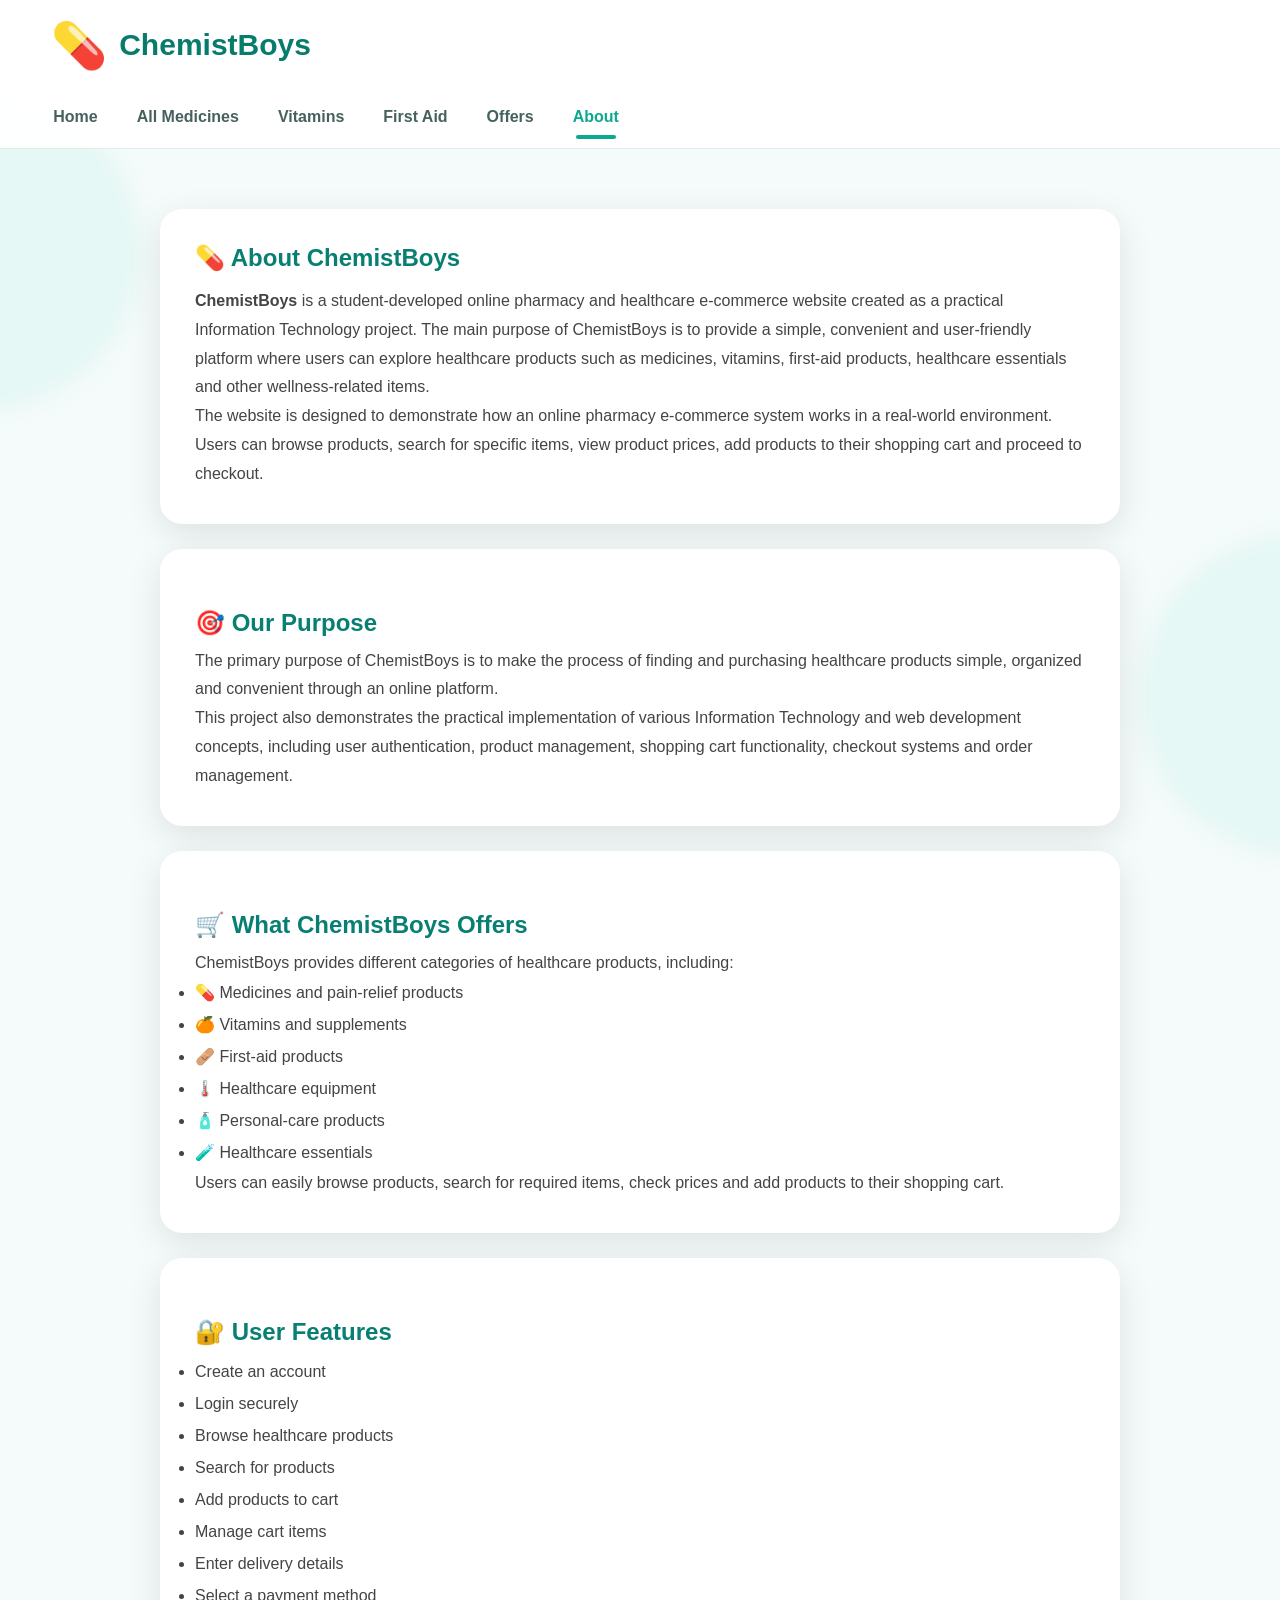
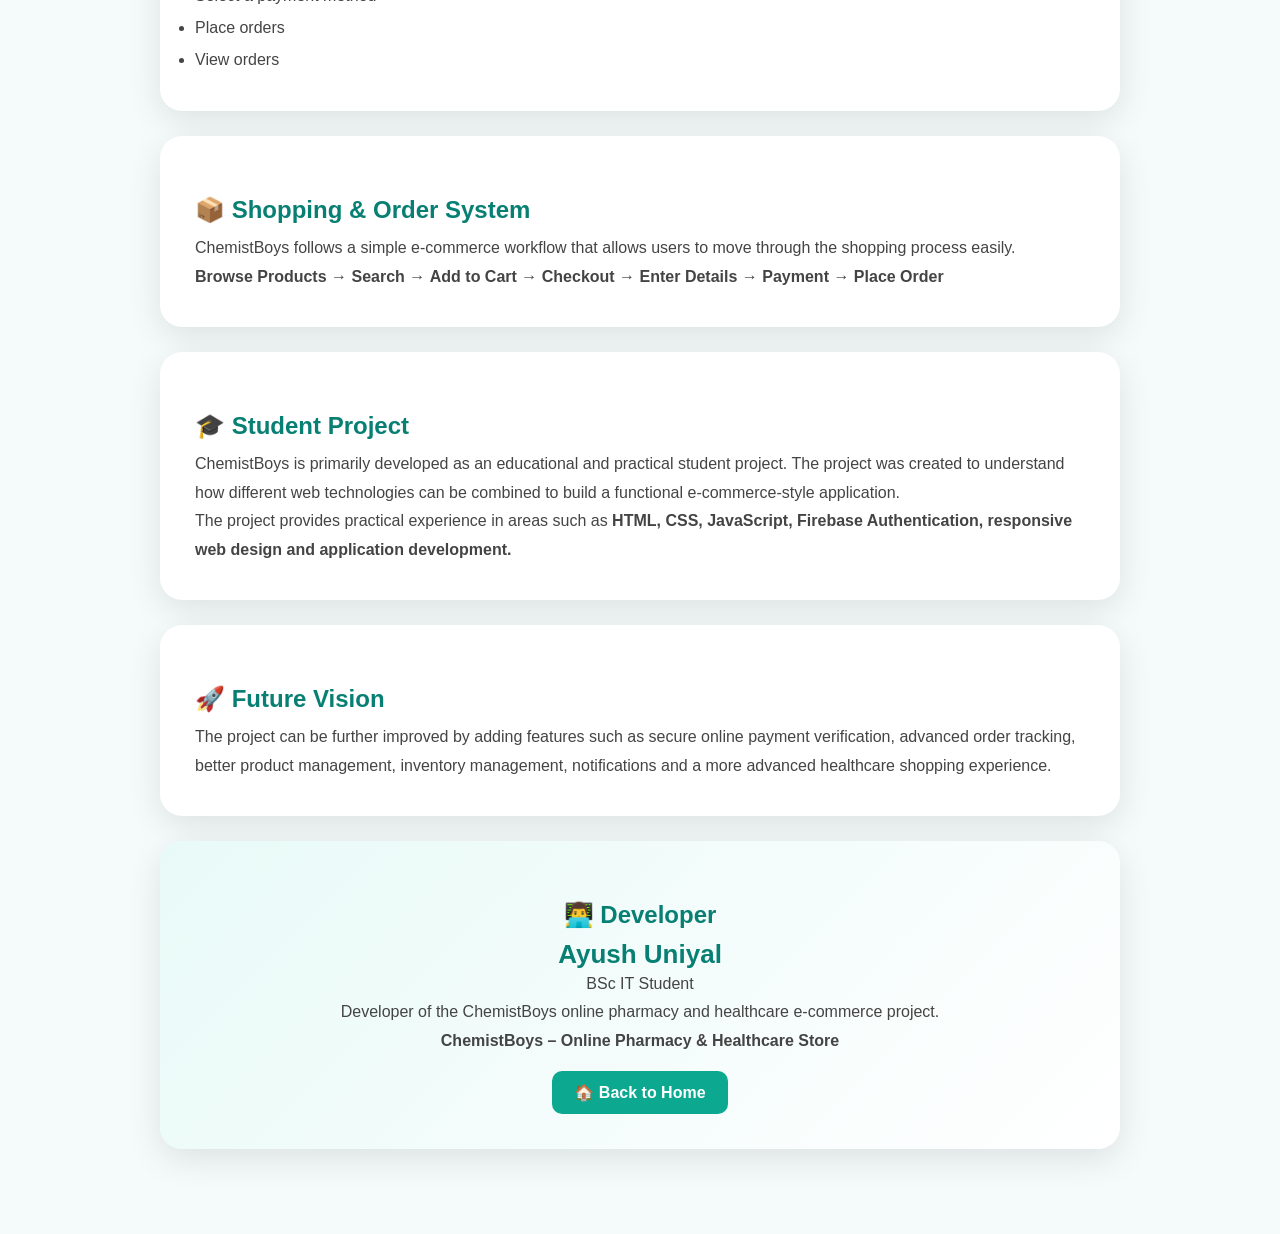
<file: about.html>
<!DOCTYPE html>
<html lang="en">

<head>

    <meta charset="UTF-8">

    <meta
        name="viewport"
        content="width=device-width, initial-scale=1.0"
    >

    <title>
        About ChemistBoys
    </title>

    <link
        rel="stylesheet"
        href="style.css"
    >

    <style>

        .about-page {

            max-width: 1000px;

            margin: 40px auto;

            padding: 20px;
        }


        .about-card {

            background: white;

            padding: 35px;

            border-radius: 22px;

            box-shadow:
                0 10px 35px
                rgba(0, 0, 0, 0.10);

            margin-bottom: 25px;
        }


        .about-card h1 {

            color: #087f73;

            margin-bottom: 15px;
        }


        .about-card h2 {

            color: #087f73;

            margin-top: 25px;

            margin-bottom: 10px;
        }


        .about-card p {

            color: #444;

            line-height: 1.8;

            font-size: 16px;
        }


        .about-card ul {

            color: #444;

            line-height: 2;

            font-size: 16px;
        }


        .developer-card {

            text-align: center;

            background:
                linear-gradient(
                    135deg,
                    #e8faf7,
                    #ffffff
                );
        }


        .developer-name {

            font-size: 26px;

            font-weight: bold;

            color: #087f73;

            margin-top: 10px;
        }


        .developer-role {

            color: #666;

            font-size: 16px;
        }


        .back-btn {

            display: inline-block;

            margin-top: 15px;

            padding: 12px 22px;

            border-radius: 10px;

            background: #0ca88f;

            color: white;

            text-decoration: none;

            font-weight: bold;
        }

    </style>

</head>


<body>


    <!-- ================= HEADER ================= -->

    <header class="header">

        <div class="container">

            <div class="header-top">

                <a
                    href="index.html"
                    class="logo-link"
                >

                    <div class="logo">

                        <span class="logo-icon">
                            💊
                        </span>

                        <span class="logo-text">
                            ChemistBoys
                        </span>

                    </div>

                </a>

            </div>


            <!-- NAVIGATION -->

            <nav class="navbar">

                <a
                    href="index.html"
                    class="nav-link"
                >
                    Home
                </a>

                <a
                    href="index.html#products"
                    class="nav-link"
                >
                    All Medicines
                </a>

                <a
                    href="index.html#vitamins"
                    class="nav-link"
                >
                    Vitamins
                </a>

                <a
                    href="index.html#firstaid"
                    class="nav-link"
                >
                    First Aid
                </a>

                <a
                    href="index.html#offers"
                    class="nav-link"
                >
                    Offers
                </a>

                <a
                    href="about.html"
                    class="nav-link active"
                >
                    About
                </a>

            </nav>

        </div>

    </header>



    <!-- ================= ABOUT CONTENT ================= -->

    <main class="about-page">


        <!-- ABOUT CHEMISTBOYS -->

        <section class="about-card">

            <h1>
                💊 About ChemistBoys
            </h1>


            <p>

                <strong>ChemistBoys</strong>
                is a student-developed online pharmacy
                and healthcare e-commerce website created
                as a practical Information Technology project.

                The main purpose of ChemistBoys is to provide
                a simple, convenient and user-friendly platform
                where users can explore healthcare products
                such as medicines, vitamins, first-aid products,
                healthcare essentials and other wellness-related
                items.

            </p>


            <p>

                The website is designed to demonstrate how an
                online pharmacy e-commerce system works in a
                real-world environment. Users can browse
                products, search for specific items, view
                product prices, add products to their shopping
                cart and proceed to checkout.

            </p>

        </section>



        <!-- PURPOSE -->

        <section class="about-card">

            <h2>
                🎯 Our Purpose
            </h2>


            <p>

                The primary purpose of ChemistBoys is to make
                the process of finding and purchasing healthcare
                products simple, organized and convenient
                through an online platform.

            </p>


            <p>

                This project also demonstrates the practical
                implementation of various Information Technology
                and web development concepts, including user
                authentication, product management, shopping
                cart functionality, checkout systems and order
                management.

            </p>

        </section>



        <!-- PRODUCTS -->

        <section class="about-card">

            <h2>
                🛒 What ChemistBoys Offers
            </h2>


            <p>

                ChemistBoys provides different categories of
                healthcare products, including:

            </p>


            <ul>

                <li>
                    💊 Medicines and pain-relief products
                </li>

                <li>
                    🍊 Vitamins and supplements
                </li>

                <li>
                    🩹 First-aid products
                </li>

                <li>
                    🌡️ Healthcare equipment
                </li>

                <li>
                    🧴 Personal-care products
                </li>

                <li>
                    🧪 Healthcare essentials
                </li>

            </ul>


            <p>

                Users can easily browse products, search for
                required items, check prices and add products
                to their shopping cart.

            </p>

        </section>



        <!-- FEATURES -->

        <section class="about-card">

            <h2>
                🔐 User Features
            </h2>


            <ul>

                <li>
                    Create an account
                </li>

                <li>
                    Login securely
                </li>

                <li>
                    Browse healthcare products
                </li>

                <li>
                    Search for products
                </li>

                <li>
                    Add products to cart
                </li>

                <li>
                    Manage cart items
                </li>

                <li>
                    Enter delivery details
                </li>

                <li>
                    Select a payment method
                </li>

                <li>
                    Place orders
                </li>

                <li>
                    View orders
                </li>

            </ul>

        </section>



        <!-- SHOPPING SYSTEM -->

        <section class="about-card">

            <h2>
                📦 Shopping & Order System
            </h2>


            <p>

                ChemistBoys follows a simple e-commerce
                workflow that allows users to move through
                the shopping process easily.

            </p>


            <p>

                <strong>
                    Browse Products
                </strong>

                →

                <strong>
                    Search
                </strong>

                →

                <strong>
                    Add to Cart
                </strong>

                →

                <strong>
                    Checkout
                </strong>

                →

                <strong>
                    Enter Details
                </strong>

                →

                <strong>
                    Payment
                </strong>

                →

                <strong>
                    Place Order
                </strong>

            </p>

        </section>



        <!-- STUDENT PROJECT -->

        <section class="about-card">

            <h2>
                🎓 Student Project
            </h2>


            <p>

                ChemistBoys is primarily developed as an
                educational and practical student project.

                The project was created to understand how
                different web technologies can be combined
                to build a functional e-commerce-style
                application.

            </p>


            <p>

                The project provides practical experience
                in areas such as

                <strong>
                    HTML, CSS, JavaScript, Firebase
                    Authentication, responsive web design
                    and application development.
                </strong>

            </p>

        </section>



        <!-- FUTURE -->

        <section class="about-card">

            <h2>
                🚀 Future Vision
            </h2>


            <p>

                The project can be further improved by adding
                features such as secure online payment
                verification, advanced order tracking,
                better product management, inventory
                management, notifications and a more advanced
                healthcare shopping experience.

            </p>

        </section>



        <!-- DEVELOPER -->

        <section class="about-card developer-card">

            <h2>
                👨‍💻 Developer
            </h2>


            <div class="developer-name">

                Ayush Uniyal

            </div>


            <p class="developer-role">

                BSc IT Student

            </p>


            <p>

                Developer of the ChemistBoys online pharmacy
                and healthcare e-commerce project.

            </p>


            <p>

                <strong>
                    ChemistBoys – Online Pharmacy &
                    Healthcare Store
                </strong>

            </p>


            <a
                href="index.html"
                class="back-btn"
            >

                🏠 Back to Home

            </a>

        </section>


    </main>


</body>

</html>
</file>
<file: style.css>
/* =====================================================
   CHEMISTBOYS - COMPLETE STYLE.CSS
===================================================== */


/* =====================================================
   RESET
===================================================== */

* {
    margin: 0;
    padding: 0;
    box-sizing: border-box;
}

html {
    scroll-behavior: smooth;
}

body {
    font-family: Arial, Helvetica, sans-serif;
    background: #f4fbfa;
    color: #244d48;
    overflow-x: hidden;
}

a {
    text-decoration: none;
    color: inherit;
}

button,
input,
select,
textarea {
    font-family: inherit;
}


/* =====================================================
   ANIMATED BACKGROUND
===================================================== */

body::before,
body::after {
    content: "";
    position: fixed;
    width: 320px;
    height: 320px;
    border-radius: 50%;
    pointer-events: none;
    z-index: -1;
    opacity: 0.25;
    filter: blur(10px);
    background: #b9eee5;
}

body::before {
    top: 10%;
    left: -180px;
    animation: floatingCircle 12s ease-in-out infinite;
}

body::after {
    bottom: 5%;
    right: -180px;
    animation: floatingCircle2 15s ease-in-out infinite;
}

@keyframes floatingCircle {

    0% {
        transform: translate(0, 0);
    }

    50% {
        transform: translate(80px, 60px);
    }

    100% {
        transform: translate(0, 0);
    }
}

@keyframes floatingCircle2 {

    0% {
        transform: translate(0, 0);
    }

    50% {
        transform: translate(-80px, -60px);
    }

    100% {
        transform: translate(0, 0);
    }
}


/* =====================================================
   CONTAINER
===================================================== */

.container {
    width: 92%;
    max-width: 1200px;
    margin: auto;
}


/* =====================================================
   HEADER
===================================================== */

.header {
    background: rgba(255, 255, 255, 0.96);
    border-bottom: 1px solid #dcefeb;
    position: sticky;
    top: 0;
    z-index: 1000;
    backdrop-filter: blur(12px);
}

.header-top {
    min-height: 90px;
    display: flex;
    align-items: center;
    justify-content: space-between;
    gap: 25px;
}

.logo {
    display: flex;
    align-items: center;
    gap: 12px;
}

.logo-icon {
    font-size: 45px;
}

.logo-text {
    font-size: 30px;
    font-weight: 800;
    color: #087c6b;
    white-space: nowrap;
}

.logo-link {
    display: block;
}


/* =====================================================
   SEARCH
===================================================== */

.search-bar {
    display: flex;
    flex: 1;
    max-width: 560px;
    height: 50px;
    border: 2px solid #d5ebe7;
    border-radius: 30px;
    overflow: hidden;
    background: white;
    transition: 0.3s;
}

.search-bar:focus-within {
    border-color: #0ca88f;
    box-shadow: 0 0 0 4px rgba(12, 168, 143, 0.10);
}

.search-bar input {
    flex: 1;
    border: none;
    outline: none;
    padding: 0 20px;
    font-size: 16px;
    min-width: 0;
}

.search-btn {
    width: 65px;
    border: none;
    background: #0ca88f;
    color: white;
    font-size: 21px;
    cursor: pointer;
    transition: 0.3s;
}

.search-btn:hover {
    background: #087c6b;
}


/* =====================================================
   HEADER BUTTONS
===================================================== */

.header-actions {
    display: flex;
    align-items: center;
    justify-content: center;
    gap: 10px;
    flex-wrap: wrap;
}

.account-btn,
.cart-btn {
    display: inline-flex;
    align-items: center;
    justify-content: center;
    gap: 7px;
    padding: 13px 18px;
    border-radius: 12px;
    background: #0ca88f;
    color: white;
    font-weight: 700;
    border: none;
    cursor: pointer;
    transition: 0.25s;
    white-space: nowrap;
}

.account-btn:hover,
.cart-btn:hover {
    background: #087c6b;
    transform: translateY(-2px);
}

.cart-count {
    display: inline-flex;
    align-items: center;
    justify-content: center;
    min-width: 25px;
    height: 25px;
    padding: 0 7px;
    border-radius: 50px;
    background: #ff4f6d;
    color: white;
    font-size: 13px;
}


/* =====================================================
   NAVBAR
===================================================== */

.navbar {
    display: flex;
    align-items: center;
    gap: 35px;
    overflow-x: auto;
    scrollbar-width: none;
    padding: 8px 0 12px;
}

.navbar::-webkit-scrollbar {
    display: none;
}

.nav-link {
    position: relative;
    padding: 10px 2px;
    font-weight: 700;
    color: #46615e;
    white-space: nowrap;
    transition: 0.25s;
}

.nav-link:hover,
.nav-link.active {
    color: #0ca88f;
}

.nav-link.active::after {
    content: "";
    position: absolute;
    height: 4px;
    width: 80%;
    left: 10%;
    bottom: -3px;
    border-radius: 10px;
    background: #0ca88f;
}


/* =====================================================
   HERO
===================================================== */

.hero {
    min-height: 500px;
    padding: 60px 7%;
    display: flex;
    align-items: center;
    justify-content: space-between;
    gap: 40px;
    position: relative;
    overflow: hidden;
    background: linear-gradient(
        135deg,
        #d9f8f3,
        #eef9ff
    );
}

.hero::before {
    content: "";
    position: absolute;
    width: 430px;
    height: 430px;
    border-radius: 50%;
    background: rgba(255, 255, 255, 0.45);
    right: -80px;
    top: -100px;
    animation: heroFloat 8s ease-in-out infinite;
}

@keyframes heroFloat {

    0%,
    100% {
        transform: translateY(0);
    }

    50% {
        transform: translateY(35px);
    }
}

.hero-content {
    max-width: 650px;
    position: relative;
    z-index: 2;
}

.hero-title {
    font-size: clamp(42px, 6vw, 70px);
    line-height: 1.05;
    color: #075f55;
    margin-bottom: 25px;
}

.hero-subtitle {
    font-size: 23px;
    color: #55716d;
    margin-bottom: 30px;
}

.hero-btn,
.shop-btn {
    display: inline-flex;
    align-items: center;
    justify-content: center;
    border: none;
    background: #0ca88f;
    color: white;
    padding: 16px 32px;
    border-radius: 35px;
    font-size: 18px;
    font-weight: 700;
    cursor: pointer;
    box-shadow: 0 10px 25px rgba(12, 168, 143, 0.25);
    transition: 0.3s;
}

.hero-btn:hover,
.shop-btn:hover {
    transform: translateY(-4px);
    background: #087c6b;
}

.hero-image {
    position: relative;
    z-index: 2;
    font-size: 180px;
    animation: medicineFloat 4s ease-in-out infinite;
}

@keyframes medicineFloat {

    0%,
    100% {
        transform: translateY(0) rotate(-5deg);
    }

    50% {
        transform: translateY(-20px) rotate(5deg);
    }
}


/* =====================================================
   FILTER
===================================================== */

.filter-section {
    background: white;
    padding: 20px 0;
    border-bottom: 1px solid #e0eeeb;
}

.filter-controls {
    display: flex;
    align-items: center;
    gap: 15px;
    flex-wrap: wrap;
}

.filter-select {
    padding: 12px 15px;
    border: 1px solid #cfe4e0;
    border-radius: 10px;
    background: white;
    color: #315c56;
    outline: none;
}

.price-slider {
    accent-color: #0ca88f;
}

#priceLabel {
    font-weight: 700;
    color: #087c6b;
}


/* =====================================================
   SECTION TITLES
===================================================== */

.section-title {
    text-align: center;
    font-size: 34px;
    color: #075f55;
    margin-bottom: 30px;
}


/* =====================================================
   PRODUCTS
===================================================== */

.products-section {
    padding: 60px 0;
}

.products-grid {
    display: grid;
    grid-template-columns: repeat(4, 1fr);
    gap: 22px;
}

.product-card {
    background: white;
    border-radius: 18px;
    padding: 18px;
    border: 1px solid #e1efec;
    box-shadow: 0 8px 25px rgba(0, 80, 70, 0.07);
    transition: 0.3s;
}

.product-card:hover {
    transform: translateY(-7px);
    box-shadow: 0 15px 35px rgba(0, 80, 70, 0.12);
}

.product-card img {
    width: 100%;
    height: 190px;
    object-fit: contain;
    border-radius: 12px;
}

.product-name {
    font-size: 18px;
    font-weight: 700;
    margin: 12px 0 8px;
}

.product-price {
    color: #087c6b;
    font-size: 21px;
    font-weight: 800;
}

.add-to-cart {
    width: 100%;
    border: none;
    background: #0ca88f;
    color: white;
    padding: 12px;
    margin-top: 14px;
    border-radius: 10px;
    font-weight: 700;
    cursor: pointer;
}

.add-to-cart:hover {
    background: #087c6b;
}


/* =====================================================
   OFFERS
===================================================== */

.offers-section {
    padding: 55px 0;
    background: #eef9f7;
}

.offers-grid {
    display: grid;
    grid-template-columns: repeat(3, 1fr);
    gap: 22px;
}

.offer-card {
    min-height: 180px;
    padding: 30px;
    border-radius: 20px;
    display: flex;
    flex-direction: column;
    justify-content: center;
    box-shadow: 0 8px 25px rgba(0, 70, 60, 0.08);
    transition: 0.3s;
}

.offer-card:hover {
    transform: translateY(-6px);
}

.offer-card h3 {
    font-size: 25px;
    margin-bottom: 10px;
}

.offer-card p {
    font-size: 18px;
}

.offer-1 {
    background: #d9f7f1;
}

.offer-2 {
    background: #e4f3ff;
}

.offer-3 {
    background: #fff0df;
}


/* =====================================================
   FEATURES
===================================================== */

.features-section {
    padding: 55px 0;
    background: white;
}

.features-grid {
    display: grid;
    grid-template-columns: repeat(4, 1fr);
    gap: 20px;
}

.feature-card {
    text-align: center;
    padding: 25px 15px;
    border-radius: 18px;
    background: #f7fcfb;
    border: 1px solid #e2efed;
}

.feature-icon {
    font-size: 38px;
    display: block;
    margin-bottom: 12px;
}

.feature-card h3 {
    color: #075f55;
    margin-bottom: 8px;
}


/* =====================================================
   CART PAGE
===================================================== */

.cart-page {
    min-height: 70vh;
    padding: 50px 0 70px;
    background: #f4fbfa;
}

.cart-title {
    font-size: 42px;
    color: #075f55;
    margin-bottom: 35px;
    text-align: center;
}

.cart-layout {
    display: grid;
    grid-template-columns: minmax(0, 1.5fr) minmax(300px, 0.8fr);
    gap: 28px;
    align-items: start;
}

.cart-card {
    background: white;
    padding: 25px;
    border-radius: 20px;
    border: 1px solid #dcefeb;
    box-shadow: 0 10px 30px rgba(0, 70, 60, 0.08);
}

.cart-card h2 {
    color: #075f55;
    font-size: 25px;
    margin-bottom: 22px;
}


/* =====================================================
   CART PRODUCT
===================================================== */

.cart-product {
    display: grid;
    grid-template-columns: minmax(0, 1fr) auto auto;
    gap: 18px;
    align-items: center;
    padding: 20px 0;
    border-bottom: 1px solid #e6efed;
}

.cart-product:last-child {
    border-bottom: none;
}

.product-info {
    min-width: 0;
}

.product-name {
    font-size: 18px;
    font-weight: 700;
    color: #244d48;
    margin-bottom: 7px;
}

.product-price {
    font-size: 20px;
    color: #087c6b;
    font-weight: 800;
}


/* =====================================================
   QUANTITY
===================================================== */

.quantity-controls {
    display: flex;
    align-items: center;
    gap: 10px;
}

.quantity-btn {
    width: 34px;
    height: 34px;
    border: none;
    border-radius: 8px;
    background: #e2f4f0;
    color: #075f55;
    font-size: 20px;
    font-weight: 700;
    cursor: pointer;
}

.quantity-btn:hover {
    background: #0ca88f;
    color: white;
}

.quantity-number {
    min-width: 25px;
    text-align: center;
    font-weight: 700;
}


/* =====================================================
   REMOVE BUTTON
===================================================== */

.remove-btn {
    border: none;
    background: #fff0f2;
    color: #d93452;
    padding: 9px 13px;
    border-radius: 9px;
    font-weight: 700;
    cursor: pointer;
}

.remove-btn:hover {
    background: #ffdde3;
}


/* =====================================================
   SUMMARY
===================================================== */

.summary-row {
    display: flex;
    justify-content: space-between;
    align-items: center;
    padding: 13px 0;
    border-bottom: 1px solid #edf2f1;
    color: #526d69;
}

.summary-row strong {
    color: #244d48;
}

.summary-total,
.grand-total {
    display: flex;
    justify-content: space-between;
    align-items: center;
    padding-top: 20px;
    margin-top: 10px;
    border-top: 2px solid #dceae7;
    font-size: 23px;
    font-weight: 800;
    color: #075f55;
}

.checkout-btn {
    display: flex;
    align-items: center;
    justify-content: center;
    width: 100%;
    margin-top: 25px;
    padding: 15px 18px;
    border-radius: 12px;
    background: #0ca88f;
    color: white;
    font-weight: 800;
    text-align: center;
    transition: 0.3s;
}

.checkout-btn:hover {
    background: #087c6b;
    transform: translateY(-2px);
}

.continue-btn {
    display: block;
    text-align: center;
    margin-top: 16px;
    color: #087c6b;
    font-weight: 700;
}


/* =====================================================
   EMPTY CART
===================================================== */

.empty-cart {
    text-align: center;
    padding: 50px 20px;
}

.empty-cart-icon {
    font-size: 65px;
    margin-bottom: 15px;
}

.empty-cart h2 {
    color: #075f55;
    margin-bottom: 10px;
}

.empty-cart p {
    color: #6b8581;
    margin-bottom: 20px;
}


/* =====================================================
   CHECKOUT
===================================================== */

.checkout-page {
    min-height: 70vh;
    padding: 50px 0;
}

.checkout-title {
    text-align: center;
    color: #075f55;
    font-size: 40px;
    margin-bottom: 35px;
}

.checkout-layout {
    display: grid;
    grid-template-columns: 1.4fr 0.9fr;
    gap: 25px;
    align-items: start;
}

.checkout-card {
    background: white;
    padding: 25px;
    border-radius: 20px;
    border: 1px solid #dcefeb;
    box-shadow: 0 10px 30px rgba(0, 70, 60, 0.08);
    margin-bottom: 20px;
}

.checkout-card h2 {
    color: #075f55;
    margin-bottom: 20px;
}

.form-group {
    margin-bottom: 17px;
}

.form-group label {
    display: block;
    margin-bottom: 7px;
    font-weight: 700;
    color: #315c56;
}

.form-group input,
.form-group textarea,
.form-group select {
    width: 100%;
    padding: 13px;
    border: 1px solid #d4e6e2;
    border-radius: 10px;
    outline: none;
    background: white;
}

.form-group input:focus,
.form-group textarea:focus,
.form-group select:focus {
    border-color: #0ca88f;
    box-shadow: 0 0 0 3px rgba(12, 168, 143, 0.1);
}

.form-group textarea {
    min-height: 100px;
    resize: vertical;
}


/* =====================================================
   DELIVERY OPTIONS
===================================================== */

.delivery-options {
    display: grid;
    gap: 10px;
}

.delivery-option {
    display: flex;
    align-items: center;
    gap: 10px;
    padding: 14px;
    border: 1px solid #dceae7;
    border-radius: 10px;
    cursor: pointer;
}

.delivery-option:hover {
    border-color: #0ca88f;
    background: #f2fbf9;
}

.delivery-option input {
    width: auto;
}


/* =====================================================
   CHECKOUT ITEMS
===================================================== */

.checkout-item {
    display: flex;
    justify-content: space-between;
    gap: 15px;
    padding: 14px 0;
    border-bottom: 1px solid #e6efed;
}

.checkout-item-name {
    font-weight: 700;
}

.checkout-item-quantity {
    color: #718985;
    font-size: 14px;
    margin-top: 4px;
}

.checkout-item-price {
    color: #087c6b;
    font-weight: 800;
    white-space: nowrap;
}

.place-order-btn {
    width: 100%;
    border: none;
    margin-top: 22px;
    padding: 15px;
    border-radius: 12px;
    background: #0ca88f;
    color: white;
    font-size: 17px;
    font-weight: 800;
    cursor: pointer;
}

.place-order-btn:hover {
    background: #087c6b;
}

.back-cart {
    display: block;
    text-align: center;
    margin-top: 15px;
    color: #087c6b;
    font-weight: 700;
}


/* =====================================================
   ORDERS
===================================================== */

.orders-page {
    min-height: 70vh;
    padding: 50px 0;
}

.orders-title {
    text-align: center;
    color: #075f55;
    font-size: 40px;
    margin-bottom: 35px;
}

.order-card {
    background: white;
    border: 1px solid #dcefeb;
    border-radius: 20px;
    padding: 25px;
    margin-bottom: 22px;
    box-shadow: 0 10px 30px rgba(0, 70, 60, 0.08);
}

.order-header {
    display: flex;
    justify-content: space-between;
    align-items: center;
    gap: 15px;
    padding-bottom: 17px;
    border-bottom: 1px solid #e5efed;
}

.order-id {
    font-size: 20px;
    font-weight: 800;
    color: #075f55;
}

.order-status {
    padding: 8px 13px;
    border-radius: 20px;
    background: #e0f7f1;
    color: #087c6b;
    font-weight: 700;
}

.order-info {
    padding: 18px 0;
}

.order-info p {
    margin-bottom: 10px;
    line-height: 1.5;
}

.order-items {
    border-top: 1px solid #e5efed;
    padding-top: 10px;
}

.order-item {
    display: flex;
    justify-content: space-between;
    gap: 15px;
    padding: 12px 0;
}

.order-total {
    border-top: 2px solid #dceae7;
    margin-top: 10px;
    padding-top: 18px;
    text-align: right;
    font-size: 21px;
    font-weight: 800;
    color: #075f55;
}


/* =====================================================
   FOOTER
===================================================== */

.footer {
    background: #064f47;
    color: white;
    padding: 50px 0 25px;
    margin-top: 40px;
}

.footer-grid {
    display: grid;
    grid-template-columns: repeat(4, 1fr);
    gap: 35px;
}

.footer-column h4 {
    font-size: 19px;
    margin-bottom: 15px;
}

.footer-column p {
    color: #c5dfdb;
    line-height: 1.7;
    margin-bottom: 8px;
}

.footer-column ul {
    list-style: none;
}

.footer-column li {
    margin-bottom: 10px;
}

.footer-column a {
    color: #c5dfdb;
}

.footer-column a:hover {
    color: white;
}

.footer-bottom {
    margin-top: 35px;
    padding-top: 22px;
    border-top: 1px solid rgba(255,255,255,0.15);
    text-align: center;
}


/* =====================================================
   TOAST
===================================================== */

.toast-notification {
    position: fixed;
    right: 20px;
    bottom: 20px;
    background: #075f55;
    color: white;
    padding: 15px 20px;
    border-radius: 12px;
    box-shadow: 0 10px 30px rgba(0,0,0,0.18);
    transform: translateY(100px);
    opacity: 0;
    transition: 0.3s;
    z-index: 9999;
}

.toast-notification.show {
    transform: translateY(0);
    opacity: 1;
}


/* =====================================================
   TABLET
===================================================== */

@media (max-width: 950px) {

    .header-top {
        flex-wrap: wrap;
        padding: 15px 0;
    }

    .search-bar {
        order: 3;
        max-width: none;
        width: 100%;
    }

    .products-grid {
        grid-template-columns: repeat(2, 1fr);
    }

    .features-grid {
        grid-template-columns: repeat(2, 1fr);
    }

    .footer-grid {
        grid-template-columns: repeat(2, 1fr);
    }

    .checkout-layout {
        grid-template-columns: 1fr;
    }

}
/* =====================================================
   MOBILE
===================================================== */

@media (max-width: 600px) {

    .container {
        width: 92%;
    }


    /* HEADER */

    .header-top {
        min-height: auto;
        padding: 15px 0;
        gap: 14px;
    }

    .logo-text {
        font-size: 25px;
    }

    .logo-icon {
        font-size: 38px;
    }

    .header-actions {
        width: 100%;
        gap: 8px;
    }

    .header-actions .account-btn,
    .header-actions .cart-btn {
        flex: 1;
        padding: 11px 8px;
        font-size: 14px;
    }


    /* NAV */

    .navbar {
        gap: 30px;
        padding-bottom: 13px;
    }

    .nav-link {
        font-size: 16px;
    }


    /* HERO */

    .hero {
        min-height: 580px;
        padding: 45px 25px;
        text-align: center;
        flex-direction: column;
        justify-content: center;
    }

    .hero-title {
        font-size: 44px;
    }

    .hero-subtitle {
        font-size: 19px;
    }

    .hero-image {
        font-size: 110px;
    }


    /* PRODUCTS */

    .products-section {
        padding: 40px 0;
    }

    .products-grid {
        grid-template-columns: 1fr;
    }


    /* OFFERS */

    .offers-grid {
        grid-template-columns: 1fr;
    }


    /* FEATURES */

    .features-grid {
        grid-template-columns: 1fr 1fr;
    }


    /* CART */

    .cart-page {
        padding: 30px 0 50px;
    }

    .cart-title {
        font-size: 34px;
        text-align: left;
        margin-bottom: 25px;
    }

    .cart-layout {
        display: flex;
        flex-direction: column;
        gap: 18px;
    }

    .cart-card {
        width: 100%;
        padding: 20px;
        border-radius: 17px;
    }

    .cart-card h2 {
        font-size: 22px;
    }


    /* CART PRODUCT MOBILE */

    .cart-product {
        display: grid;
        grid-template-columns: 1fr auto;
        gap: 12px;
        padding: 18px 0;
    }

    .cart-product > strong {
        grid-column: 1;
        grid-row: 2;
        font-size: 18px;
        color: #075f55;
    }

    .quantity-controls {
        grid-column: 2;
        grid-row: 2;
    }

    .remove-btn {
        grid-column: 1 / -1;
        grid-row: 3;
        width: 100%;
        padding: 10px;
    }

    .product-name {
        font-size: 17px;
    }

    .product-price {
        font-size: 19px;
    }


    /* SUMMARY */

    .summary-total {
        font-size: 21px;
    }


    /* CHECKOUT */

    .checkout-page {
        padding: 30px 0 50px;
    }

    .checkout-title {
        font-size: 31px;
    }

    .checkout-card {
        padding: 19px;
    }


    /* ORDERS */

    .orders-title {
        font-size: 31px;
    }

    .order-card {
        padding: 18px;
    }

    .order-header {
        align-items: flex-start;
        flex-direction: column;
    }

    .order-item {
        font-size: 14px;
    }


    /* FOOTER */

    .footer {
        padding: 40px 0 20px;
    }

    .footer-grid {
        grid-template-columns: 1fr;
        gap: 28px;
    }

}


/* =====================================================
   VERY SMALL PHONES
===================================================== */

@media (max-width: 380px) {

    .logo-text {
        font-size: 22px;
    }

    .logo-icon {
        font-size: 32px;
    }

    .hero-title {
        font-size: 37px;
    }

    .features-grid {
        grid-template-columns: 1fr;
    }

    .account-btn,
    .cart-btn {
        font-size: 13px;
    }

}
/* =====================================================
   CART PAGE - FINAL FIX
===================================================== */

.cart-page {
    padding: 35px 15px 70px;
    background: #f4fbfa;
    min-height: 70vh;
}

.cart-page .container {
    max-width: 1100px;
    margin: auto;
}

/* CART TITLE */

.cart-title {
    text-align: center;
    font-size: 42px;
    color: #075f55;
    margin-bottom: 30px;
    font-weight: 800;
}

/* CART LAYOUT */

.cart-layout {
    display: grid;
    grid-template-columns: 1.6fr 0.8fr;
    gap: 25px;
    align-items: start;
}

/* CART MAIN CARD */

.cart-card {
    background: #ffffff;
    border-radius: 22px;
    padding: 25px;
    box-shadow: 0 8px 25px rgba(0, 80, 70, 0.10);
    border: 1px solid #dcefeb;
}

.cart-card h2 {
    font-size: 25px;
    color: #075f55;
    margin-bottom: 20px;
}


/* =====================================================
   EACH CART ITEM
===================================================== */

.cart-item {
    display: grid;
    grid-template-columns: 80px 1fr auto;
    align-items: center;
    gap: 18px;

    padding: 18px;
    margin-bottom: 15px;

    background: #f8fdfc;
    border: 1px solid #dcefeb;
    border-radius: 16px;

    box-shadow: 0 4px 12px rgba(0, 70, 60, 0.06);
}

.cart-item:last-child {
    margin-bottom: 0;
}


/* PRODUCT IMAGE */

.cart-item-image {
    width: 80px;
    height: 80px;

    display: flex;
    align-items: center;
    justify-content: center;

    background: white;
    border-radius: 14px;
    overflow: hidden;
}

.cart-item-image img {
    width: 100%;
    height: 100%;
    object-fit: contain;
}


/* PRODUCT INFO */

.cart-item-info {
    min-width: 0;
}

.cart-item-info h3 {
    font-size: 18px;
    color: #244d48;
    margin-bottom: 7px;
    font-weight: 700;
}

.cart-price {
    color: #0b927d;
    font-size: 20px;
    font-weight: 800;
}


/* =====================================================
   QUANTITY BUTTONS
===================================================== */

.quantity-control {
    display: flex;
    align-items: center;
    gap: 8px;
    margin-top: 12px;
}

.quantity-control button {
    width: 32px;
    height: 32px;

    border: none;
    border-radius: 8px;

    background: #dff5f0;
    color: #075f55;

    font-size: 20px;
    font-weight: 800;

    cursor: pointer;
}

.quantity-control button:hover {
    background: #0ca88f;
    color: white;
}

.quantity-control strong {
    min-width: 25px;
    text-align: center;
    font-size: 17px;
}


/* =====================================================
   REMOVE BUTTON
===================================================== */

.remove-btn {
    border: none;
    border-radius: 9px;

    padding: 10px 14px;

    background: #fff0f2;
    color: #d93452;

    font-size: 14px;
    font-weight: 700;

    cursor: pointer;
}

.remove-btn:hover {
    background: #ffdce2;
}


/* =====================================================
   ORDER SUMMARY
===================================================== */

.order-summary {
    background: white;
    border-radius: 22px;
    padding: 25px;

    border: 1px solid #dcefeb;
    box-shadow: 0 8px 25px rgba(0, 80, 70, 0.10);

    position: sticky;
    top: 120px;
}

.order-summary h2 {
    color: #075f55;
    font-size: 25px;
    margin-bottom: 20px;
}

.summary-row {
    display: flex;
    justify-content: space-between;
    align-items: center;

    padding: 13px 0;

    border-bottom: 1px solid #edf3f1;

    color: #526d69;
    font-size: 16px;
}

.summary-row strong {
    color: #244d48;
}


/* TOTAL */

.order-total {
    display: flex;
    justify-content: space-between;

    margin-top: 15px;
    padding-top: 18px;

    border-top: 2px solid #dcefeb;

    font-size: 22px;
    font-weight: 800;

    color: #075f55;
}


/* =====================================================
   CHECKOUT BUTTON
===================================================== */

#checkoutBtn,
.checkout-btn {
    display: flex !important;

    width: 100%;

    align-items: center;
    justify-content: center;

    margin-top: 22px;
    padding: 15px 18px;

    border: none;
    border-radius: 12px;

    background: #0ca88f !important;
    color: white !important;

    font-size: 17px;
    font-weight: 800;

    text-decoration: none !important;

    cursor: pointer;

    box-shadow: 0 7px 18px rgba(12, 168, 143, 0.20);

    transition: 0.25s;
}

#checkoutBtn:hover,
.checkout-btn:hover {
    background: #087c6b !important;
    transform: translateY(-2px);
}


/* CONTINUE SHOPPING */

.continue-shopping {
    display: block;

    text-align: center;

    margin-top: 15px;

    color: #087c6b;
    font-weight: 700;
    text-decoration: none;
}


/* =====================================================
   EMPTY CART
===================================================== */

.empty-cart {
    text-align: center;
    padding: 55px 20px;
}

.empty-cart-icon {
    font-size: 65px;
    margin-bottom: 15px;
}

.empty-cart h2 {
    color: #075f55;
    margin-bottom: 10px;
}

.empty-cart p {
    color: #657f7b;
}


/* =====================================================
   MOBILE
===================================================== */

@media (max-width: 700px) {

    .cart-page {
        padding: 25px 12px 50px;
    }

    .cart-title {
        font-size: 34px;
        text-align: left;
        margin-bottom: 22px;
    }

    .cart-layout {
        display: flex;
        flex-direction: column;
        gap: 18px;
    }

    .cart-card,
    .order-summary {
        width: 100%;
        padding: 18px;
        border-radius: 18px;
    }

    .order-summary {
        position: static;
    }

    /* CART ITEM */

    .cart-item {
        grid-template-columns: 65px 1fr;
        gap: 12px;

        padding: 14px;
        margin-bottom: 13px;
    }

    .cart-item-image {
        width: 65px;
        height: 65px;
    }

    .cart-item-info h3 {
        font-size: 16px;
    }

    .cart-price {
        font-size: 18px;
    }

    /* QUANTITY */

    .quantity-control {
        margin-top: 9px;
    }

    .quantity-control button {
        width: 30px;
        height: 30px;
    }

    /* REMOVE */

    .remove-btn {
        grid-column: 1 / -1;
        width: 100%;
        padding: 10px;
    }

    /* SUMMARY */

    .order-summary h2 {
        font-size: 23px;
    }

    #checkoutBtn,
    .checkout-btn {
        font-size: 16px;
        padding: 14px;
    }
}


/* =====================================================
   SMALL PHONES
===================================================== */

@media (max-width: 380px) {

    .cart-item {
        grid-template-columns: 55px 1fr;
    }

    .cart-item-image {
        width: 55px;
        height: 55px;
    }

    .cart-title {
        font-size: 30px;
    }
}
/* ================= PRODUCT ADD TO CART ================= */

.add-to-cart,
.add-cart-btn,
.product-card button {
    display: block;
    width: 100%;
    margin-top: 15px;
    padding: 13px 18px;

    border: none;
    border-radius: 12px;

    background: #0ca88f !important;
    color: white !important;

    font-size: 16px;
    font-weight: 700;

    cursor: pointer;
    text-align: center;

    box-shadow: 0 5px 14px rgba(0, 120, 100, 0.18);

    transition: 0.2s ease;
}

.add-to-cart:hover,
.add-cart-btn:hover,
.product-card button:hover {
    background: #087c6b !important;
    transform: translateY(-2px);
}

/* Mobile product cards */

@media (max-width: 700px) {

    .product-card button,
    .add-to-cart,
    .add-cart-btn {
        width: 100%;
        padding: 14px;
        font-size: 16px;
        border-radius: 12px;
        margin-top: 14px;
    }
}
/* ===== FINAL ADD TO CART BUTTON FIX ===== */

.products-grid .product-card .add-cart-btn {
    display: flex !important;
    width: 100% !important;
    height: 48px !important;
    align-items: center !important;
    justify-content: center !important;
    gap: 8px !important;

    margin-top: 16px !important;
    padding: 12px 16px !important;

    border: none !important;
    border-radius: 12px !important;

    background: #0ca88f !important;
    color: white !important;

    font-family: Arial, sans-serif !important;
    font-size: 16px !important;
    font-weight: 700 !important;

    cursor: pointer !important;
    appearance: none !important;
    -webkit-appearance: none !important;

    box-shadow: 0 6px 16px rgba(12,168,143,0.20) !important;
}

.products-grid .product-card .add-cart-btn:hover {
    background: #087c6b !important;
}
/* =====================================================
   CART REMOVE BUTTON - FINAL
===================================================== */

.cart-item-actions {
    display: flex !important;
    flex-direction: column !important;
    align-items: flex-end !important;
    gap: 12px !important;
    min-width: 150px !important;
}

.cart-item-actions .remove-btn {
    width: 150px !important;
    min-width: 150px !important;
    height: 52px !important;

    display: flex !important;
    align-items: center !important;
    justify-content: center !important;

    padding: 0 16px !important;
    margin: 0 !important;

    border-radius: 12px !important;

    white-space: nowrap !important;
    overflow: visible !important;

    font-size: 16px !important;
    font-weight: 700 !important;

    flex-shrink: 0 !important;
}


/* MOBILE */

@media (max-width: 600px) {

    .cart-item-actions {
        min-width: 150px !important;
        align-items: flex-end !important;
    }

    .cart-item-actions .remove-btn {
        width: 150px !important;
        min-width: 150px !important;
        height: 52px !important;
    }

}
</file>
